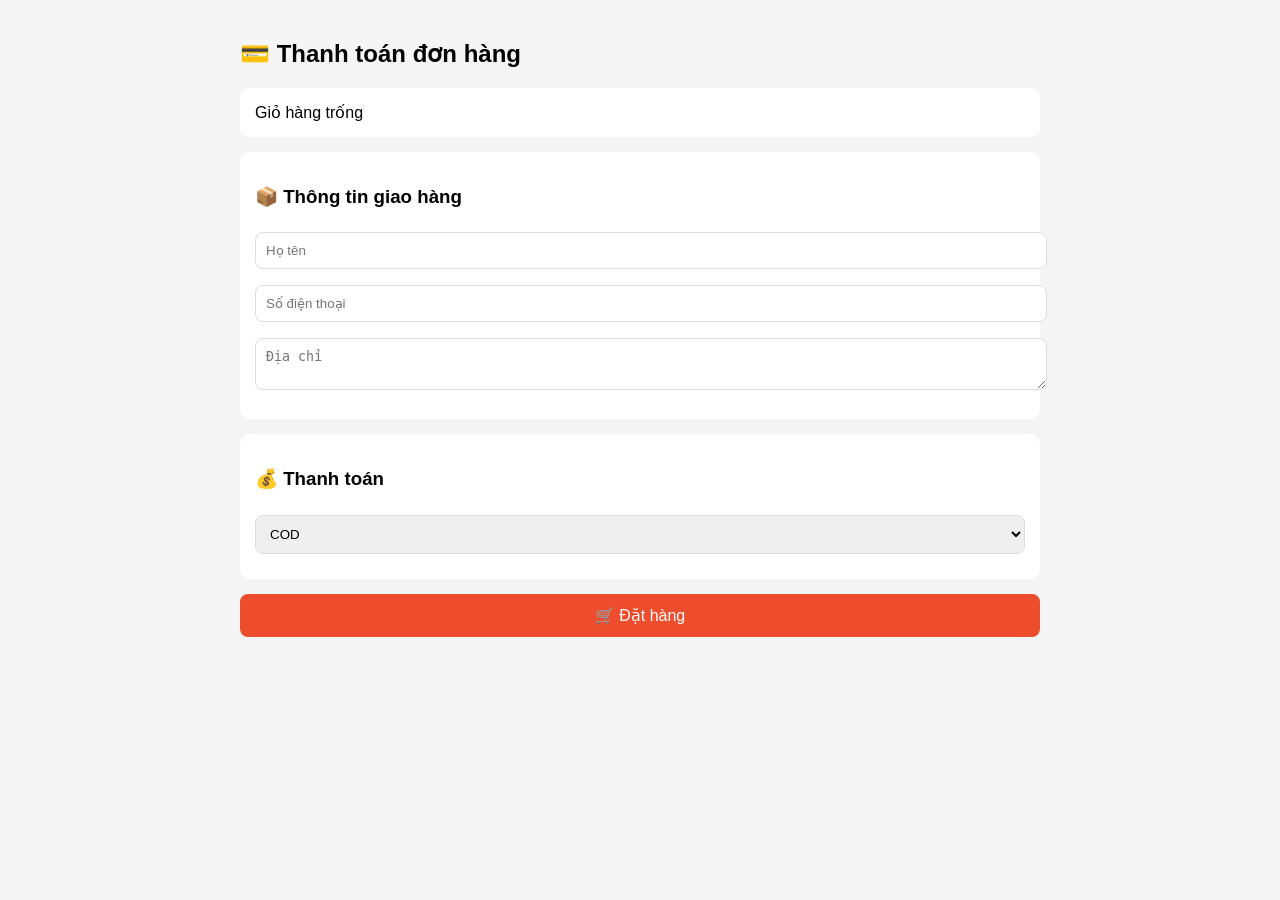
<file: checkout.html>
<!DOCTYPE html>
<html lang="vi">
<head>
<meta charset="UTF-8">
<title>Thanh toán</title>

<style>
body{
  font-family: Arial;
  background:#f5f5f5;
  margin:0;
}

.container{
  max-width:800px;
  margin:auto;
  padding:20px;
}

.box{
  background:#fff;
  padding:15px;
  border-radius:10px;
  margin-bottom:15px;
}

/* ITEM */
.item{
  display:flex;
  gap:10px;
  padding:10px 0;
  border-bottom:1px solid #eee;
  align-items:center;
}

.item img{
  width:70px;
  height:70px;
  object-fit:contain;
  border-radius:8px;
}

/* SL × GIÁ */
.calc{
  display:flex;
  gap:6px;
  font-size:12px;
  color:#666;
  margin-top:5px;
  align-items:center;
}

.calc span{
  min-width:12px;
  text-align:center;
}

/* INPUT */
input, textarea, select{
  width:100%;
  padding:10px;
  margin-top:6px;
  margin-bottom:10px;
  border:1px solid #ddd;
  border-radius:8px;
}

/* BUTTON */
.btn{
  width:100%;
  padding:12px;
  background:#ee4d2d;
  color:#fff;
  border:none;
  border-radius:8px;
  font-size:16px;
  cursor:pointer;
}

.btn:hover{
  background:#d84315;
}

/* BANK */
#bankInfo{
  display:none;
  background:#fff;
  padding:10px;
  border-radius:8px;
  margin-top:10px;
}

/* TOTAL CUỐI */
.total{
  text-align:right;
  font-size:18px;
  font-weight:bold;
  color:#ee4d2d;
  margin-top:10px;
}
</style>
</head>

<body>

<div class="container">

<h2>💳 Thanh toán đơn hàng</h2>

<!-- GIỎ HÀNG -->
<div class="box" id="cartBox"></div>

<!-- THÔNG TIN -->
<div class="box">
  <h3>📦 Thông tin giao hàng</h3>
  <input id="name" placeholder="Họ tên">
  <input id="phone" placeholder="Số điện thoại">
  <textarea id="address" placeholder="Địa chỉ"></textarea>
</div>

<!-- THANH TOÁN -->
<div class="box">
  <h3>💰 Thanh toán</h3>

  <select id="payment">
    <option value="cod">COD</option>
    <option value="bank">Chuyển khoản</option>
  </select>

  <div id="bankInfo">
    <h3>🏦 Vietinbank</h3>
    <p>HOANG ANH SON</p>
    <p>101005245058</p>

    <img id="qr"
      style="width:100%;max-width:250px;margin-top:10px;border-radius:8px;">
  </div>
</div>

<button class="btn" onclick="placeOrder()">🛒 Đặt hàng</button>

</div>

<script>
let cart = JSON.parse(localStorage.getItem("cart")) || [];

function renderCart(){
  const box = document.getElementById("cartBox");
  box.innerHTML = "";

  if(cart.length === 0){
    box.innerHTML = "Giỏ hàng trống";
    return;
  }

  let total = 0;

  cart.forEach(p=>{
    let qty = p.qty || 1;
    let price = p.price;
    let sub = qty * price;

    total += sub;

    box.innerHTML += `
      <div class="item">
        <img src="${p.img}">

        <div>
          <b>${p.name}</b>

          <!-- CHỈ SL × GIÁ = THÀNH TIỀN -->
          <div class="calc">
            <span>${qty}</span>
            <span>×</span>
            <span>${price.toLocaleString()}đ</span>
            <span>=</span>
            <span>${sub.toLocaleString()}đ</span>
          </div>

        </div>
      </div>
    `;
  });

  box.innerHTML += `
    <div class="total">
      Tổng tiền: ${total.toLocaleString()}đ
    </div>
  `;
}

/* BANK */
function updateBank(){
  let payment = document.getElementById("payment").value;
  let bank = document.getElementById("bankInfo");

  let total = 0;
  cart.forEach(p=>{
    total += p.price * (p.qty || 1);
  });

  if(payment === "bank"){
    bank.style.display = "block";

    document.getElementById("qr").src =
      "https://img.vietqr.io/image/ICB-101005245058-compact2.png?amount="
      + total +
      "&addInfo=Thanh%20toan";
  } else {
    bank.style.display = "none";
  }
}

document.getElementById("payment").addEventListener("change", updateBank);

function placeOrder(){
  alert("Đặt hàng thành công 🎉");
  localStorage.removeItem("cart");
  window.location.href = "index.html";
}

renderCart();
updateBank();
</script>

</body>
</html>
</file>
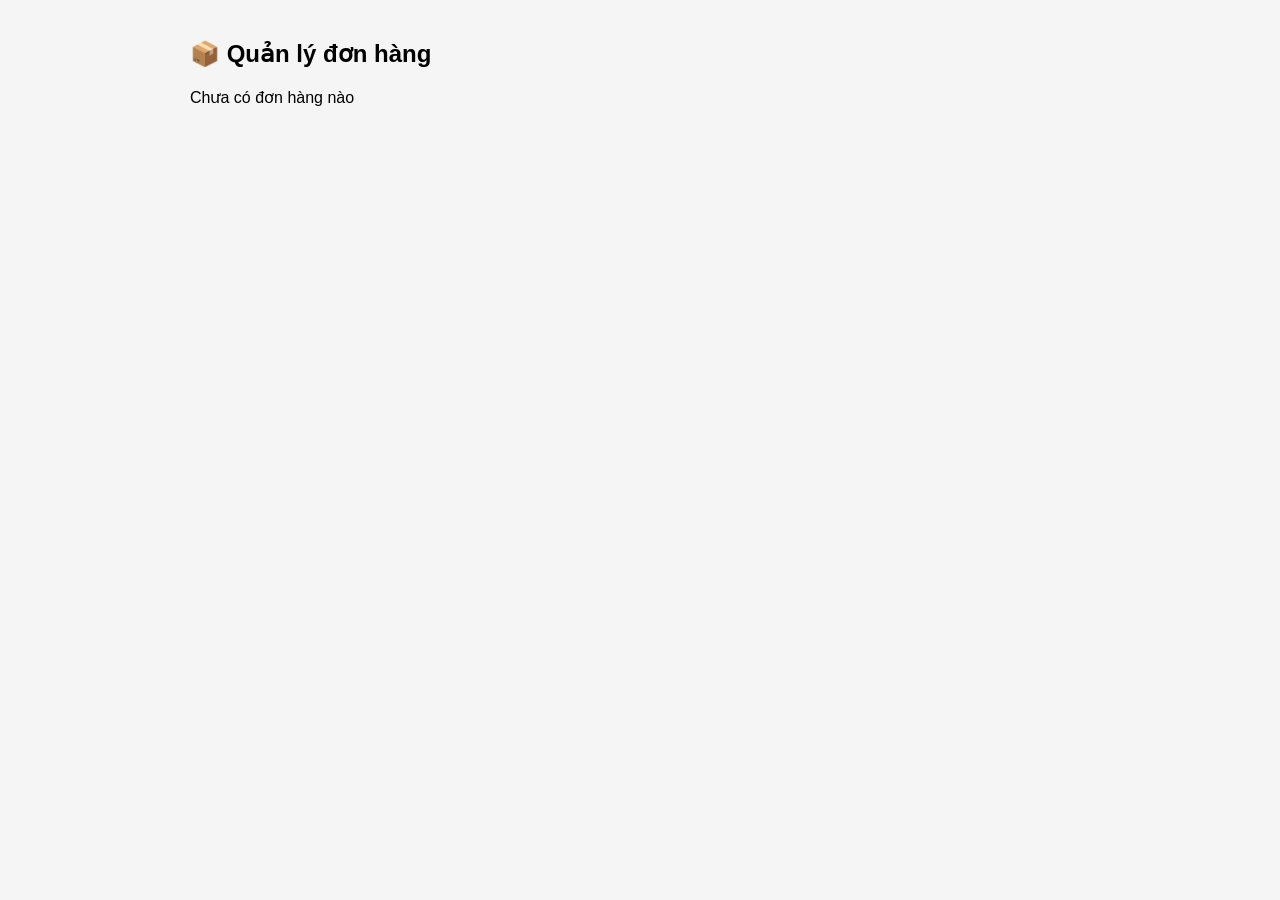
<file: orders.html>
<!DOCTYPE html>
<html lang="vi">
<head>
<meta charset="UTF-8">
<title>Quản lý đơn hàng</title>

<style>
body{
  font-family:Arial;
  background:#f5f5f5;
  margin:0;
}

.container{
  max-width:900px;
  margin:auto;
  padding:20px;
}

.order{
  background:#fff;
  padding:15px;
  margin-bottom:15px;
  border-radius:10px;
}

.item{
  border-top:1px solid #eee;
  padding:5px 0;
  font-size:14px;
}

.badge{
  color:#fff;
  background:#ee4d2d;
  padding:3px 8px;
  border-radius:5px;
  font-size:12px;
}
</style>
</head>

<body>

<div class="container">
  <h2>📦 Quản lý đơn hàng</h2>
  <div id="orders"></div>
</div>

<script>
let orders = JSON.parse(localStorage.getItem("orders")) || [];

function renderOrders(){
  const box = document.getElementById("orders");
  box.innerHTML = "";

  if(orders.length === 0){
    box.innerHTML = "Chưa có đơn hàng nào";
    return;
  }

  orders.reverse().forEach(o=>{
    box.innerHTML += `
      <div class="order">
        <h3>👤 ${o.name} - ${o.phone}</h3>
        <p>📍 ${o.address}</p>
        <p>💳 ${o.payment}</p>
        <p>🕒 ${o.time}</p>

        <div class="badge">ĐƠN #${o.id}</div>

        <h4>Sản phẩm:</h4>
        ${o.cart.map(p=>`
          <div class="item">
            ${p.name} - ${p.price.toLocaleString()}đ x ${p.qty}
          </div>
        `).join("")}
      </div>
    `;
  });
}

renderOrders();
</script>

</body>
</html>
</file>
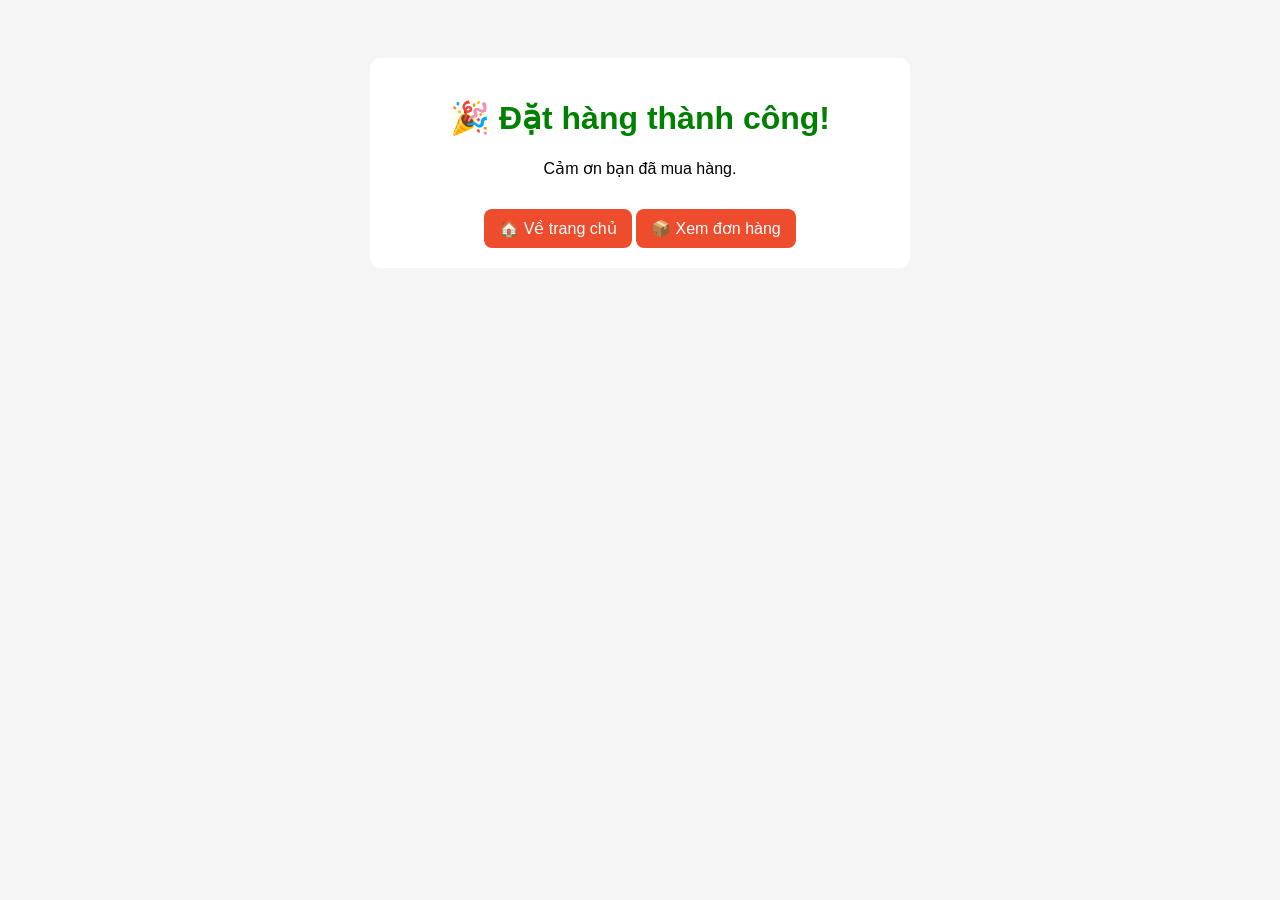
<file: success.html>
<!DOCTYPE html>
<html lang="vi">
<head>
<meta charset="UTF-8">
<title>Đặt hàng thành công</title>

<style>
body{
  font-family:Arial;
  text-align:center;
  padding:50px;
  background:#f5f5f5;
}

.box{
  background:#fff;
  padding:20px;
  border-radius:10px;
  max-width:500px;
  margin:auto;
}

h1{
  color:green;
}
a{
  display:inline-block;
  margin-top:15px;
  padding:10px 15px;
  background:#ee4d2d;
  color:#fff;
  text-decoration:none;
  border-radius:8px;
}
</style>
</head>

<body>

<div class="box">
  <h1>🎉 Đặt hàng thành công!</h1>
  <p>Cảm ơn bạn đã mua hàng.</p>

  <a href="index.html">🏠 Về trang chủ</a>
  <a href="orders.html">📦 Xem đơn hàng</a>
</div>

</body>
</html>
</file>
